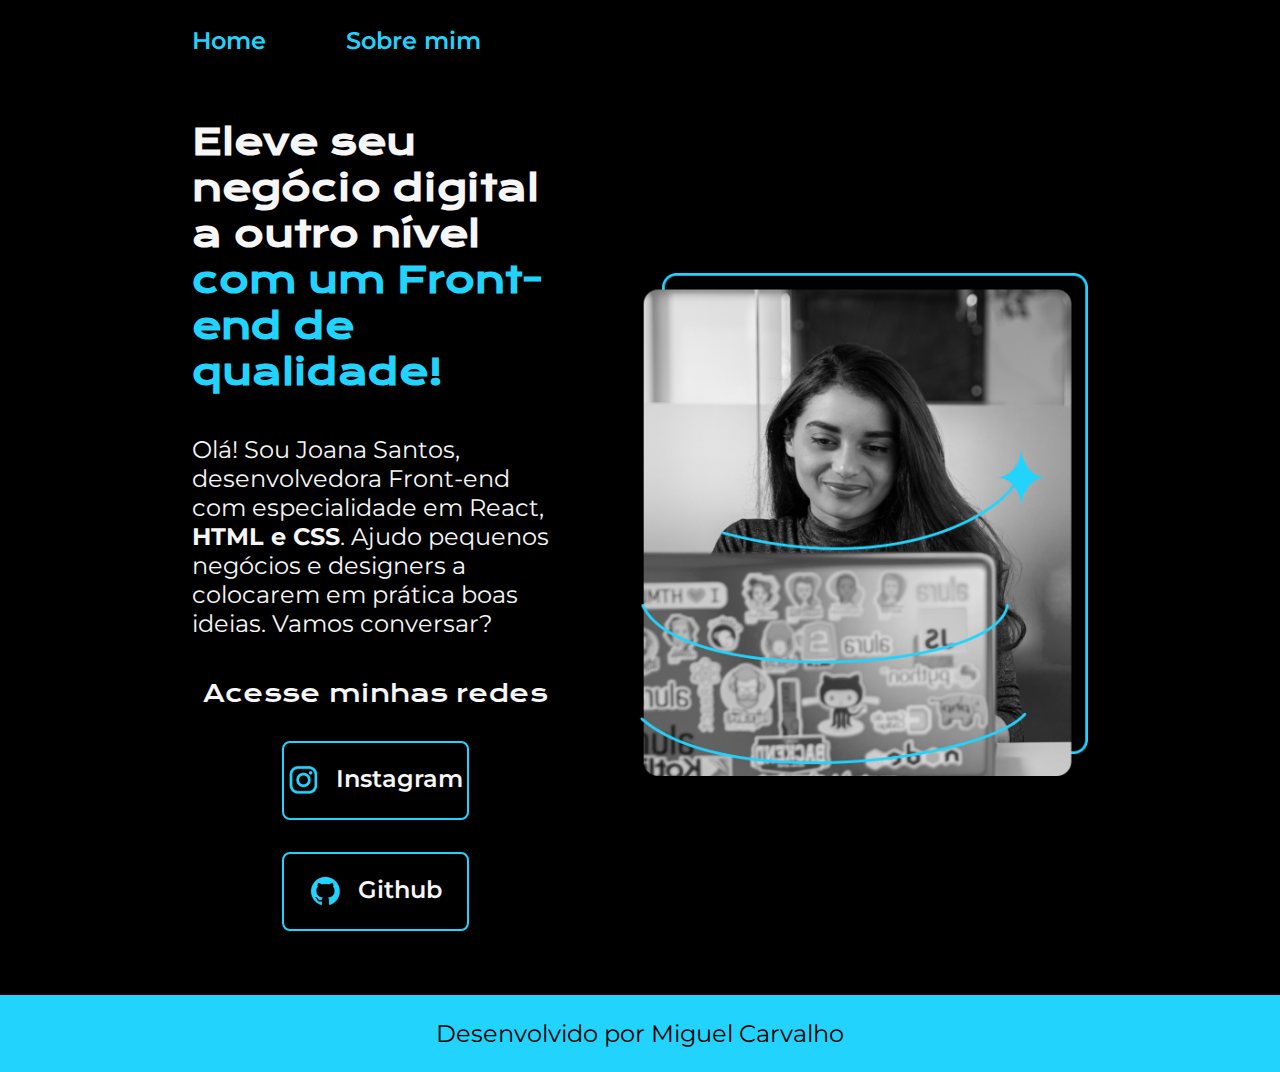
<file: index.html>
<!DOCTYPE html>
<html lang="en">
<head>
    <meta charset="UTF-8">
    <meta http-equiv="X-UA-Compatible" content="IE=edge">
    <meta name="viewport" content="width=device-width, initial-scale=1.0">
    <link rel="stylesheet" href="./styles/style.css">
    <title>Portifólio</title>
</head>
<body>
    <header class="cabecalho">
        <nav class="cabecalho__Menu">
            <a class="cabecalho__Menu__Link" href="index.html">Home</a>

            <a class="cabecalho__Menu__Link" href="about.html">Sobre mim</a>
        </nav>
    </header>
    <main class="principal">
        <section class="principal__conteudo">

            <h1 class="principal__conteudo__titulo">Eleve seu negócio digital a outro nível <strong class="titulo-destaque"> com um Front-end de qualidade!</strong></h1>

            <p class="principal__conteudo__paragrafo">
                Olá! Sou Joana Santos, desenvolvedora Front-end com especialidade em React, <strong>HTML e CSS</strong>. Ajudo pequenos negócios e designers a colocarem em prática boas ideias. Vamos conversar?
            </p>
            
            <div class="principal__conteudo__links">
                <h2 class="principal__conteudo__links__Subtitulo">Acesse minhas redes</h2>
                
                <a class="apresentacao__conteudo__navegacao" href="http://instagram.com/miguelcarvds" target="_blank">
                    <img src="./assets/instagram.png" alt="instagram">
                    Instagram
                </a>

                <a class="apresentacao__conteudo__navegacao" href="http://github.com/chernobyl456" target="_blank">
                    <img src="./assets/github.png" alt="github">
                    Github
                </a>
            </div>
        </section>
        <img class="apresentacao__imagem" src="./assets/Imagem.png" alt="Joana Santos programando">
    </main>
    <footer class="rodape">
        <p>Desenvolvido por Miguel Carvalho</p>
    </footer>
</body>
</html>
</file>
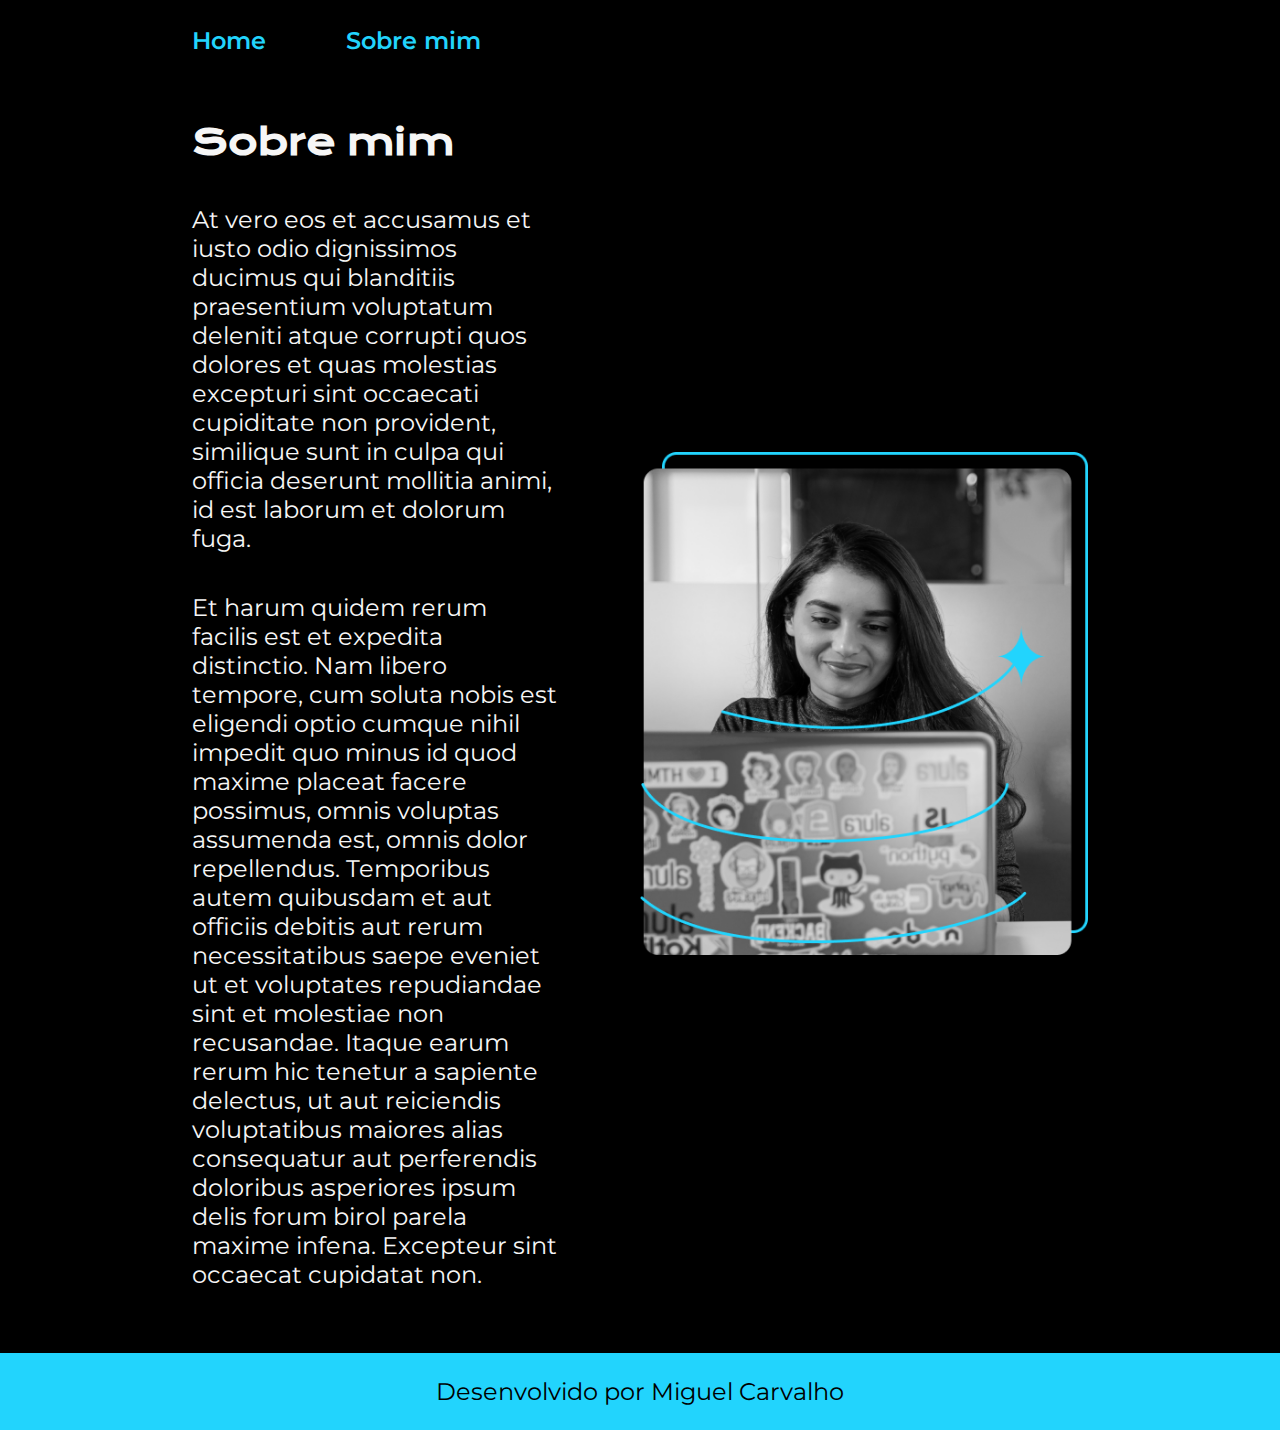
<file: about.html>
<!DOCTYPE html>
<html lang="pt-br">
<head>
    <meta charset="UTF-8">
    <meta http-equiv="X-UA-Compatible" content="IE=edge">
    <meta name="viewport" content="width=device-width, initial-scale=1.0">
    <link rel="stylesheet" href="./styles/style.css">
    <title>Sobre mim</title>
</head>
<body>
    <header class="cabecalho">
        <nav class="cabecalho__Menu">
            <a class="cabecalho__Menu__Link" href="index.html">Home</a>

            <a class="cabecalho__Menu__Link" href="about.html">Sobre mim</a>
        </nav>
    </header>

    <main class="principal">
        <section class="principal__conteudo">
            <h1 class="principal__conteudo__titulo">Sobre mim</h1>
            <p class="principal__conteudo__paragrafo">
                At vero eos et accusamus et iusto odio dignissimos ducimus qui blanditiis praesentium voluptatum deleniti atque corrupti quos dolores et quas molestias excepturi sint occaecati cupiditate non provident, similique sunt in culpa qui officia deserunt mollitia animi, id est laborum et dolorum fuga.
            </p>

            <p class="principal__conteudo__paragrafo">
                Et harum quidem rerum facilis est et expedita distinctio. Nam libero tempore, cum soluta nobis est eligendi optio cumque nihil impedit quo minus id quod maxime placeat facere possimus, omnis voluptas assumenda est, omnis dolor repellendus. Temporibus autem quibusdam et aut officiis debitis aut rerum necessitatibus saepe eveniet ut et voluptates repudiandae sint et molestiae non recusandae. Itaque earum rerum hic tenetur a sapiente delectus, ut aut reiciendis voluptatibus maiores alias consequatur aut perferendis doloribus asperiores ipsum delis forum birol parela maxime infena. Excepteur sint occaecat cupidatat non.
            </p>
        </section>
        <img class="apresentacao__imagem" src="./assets/Imagem.png" alt="Joana Santos programando">
    </main>

    <footer class="rodape">
        <p>Desenvolvido por Miguel Carvalho</p>
    </footer>
</body>
</html>
</file>
<file: styles/style.css>
@import url('https://fonts.googleapis.com/css2?family=Krona+One&family=Montserrat:wght@400;600&display=swap');

:root {
    --cor-fundo-primaria: #000000;
    --cor-font-norm: #F6F6F6;
    --cor-destaque: #22D4FD;
    --cor-hover: #272727;

    --fonte-principal: 'Krona One', sans-serif;
    --fonte-secundaria: 'Montserrat', sans-serif;
}

* {
    margin: 0;
    padding: 0;
}

body {
    box-sizing: border-box;
    background-color: var(--cor-fundo-primaria);
    color: var(--cor-font-norm);
}

.cabecalho{
    padding: 2% 0 0 15%;
}

.cabecalho__Menu{
    display: flex;
    gap: 80px;
}

.cabecalho__Menu__Link{
    font-family: var(--fonte-secundaria);
    font-size: 1.5rem;
    font-weight: 600;
    color: var(--cor-destaque);
    text-decoration: none;
}

.principal {
    padding: 5% 15%;
    display: flex;
    align-items: center;
    justify-content: space-between;
    gap: 82px;
}

.principal__conteudo{
    width: 50%;
    display: flex;
    flex-direction: column;
    gap: 40px;
}

.principal__conteudo__titulo{
    font-size: 2.25rem;
    font-family: var(--fonte-principal);
}

.titulo-destaque {
    color: var(--cor-destaque);
}

.principal__conteudo__paragrafo{
    font-size: 1.5rem;
    font-family: var(--fonte-secundaria);
}

.principal__conteudo__links{
    display: flex;
    flex-direction: column;
    align-items: center;
    justify-content: center;
    gap: 32px;
}

.principal__conteudo__links__Subtitulo{
    font-family: var(--fonte-principal);
    font-weight: 400;
    font-size: 1.5rem;
}

.apresentacao__conteudo__navegacao {
    display: flex;
    justify-content: center;
    gap: 16px;
    background-color: var(--cor-fundo-primaria);
    width: 50%;
    text-align: center;
    border-radius: 8px;
    font-size: 1.5rem;
    padding: 21.5px 0;
    text-decoration: none;
    color: var(--cor-font-norm);
    border: 2px solid var(--cor-destaque);
    font-weight: 600;
    font-family: var(--fonte-secundaria);
}

.apresentacao__conteudo__navegacao:hover{
    background-color: var(--cor-hover);
}

.apresentacao__imagem {
    width: 50%;
}

.rodape{
    padding: 24px;
    color: var(--cor-fundo-primaria);
    background-color: var(--cor-destaque);
    text-align: center;
    font-family: var(--fonte-secundaria);
    font-size: 1.5rem;
    font-weight: 400;
}

@media (max-width: 1200px) {
    .principal{
        flex-direction: column-reverse;
        padding: 5%;
    }

    .principal__conteudo {
        width: auto;
    }

    .cabecalho {
        padding: 10%;
    }
    
    .cabecalho__Menu {
        justify-content: center;
    }
}
</file>
